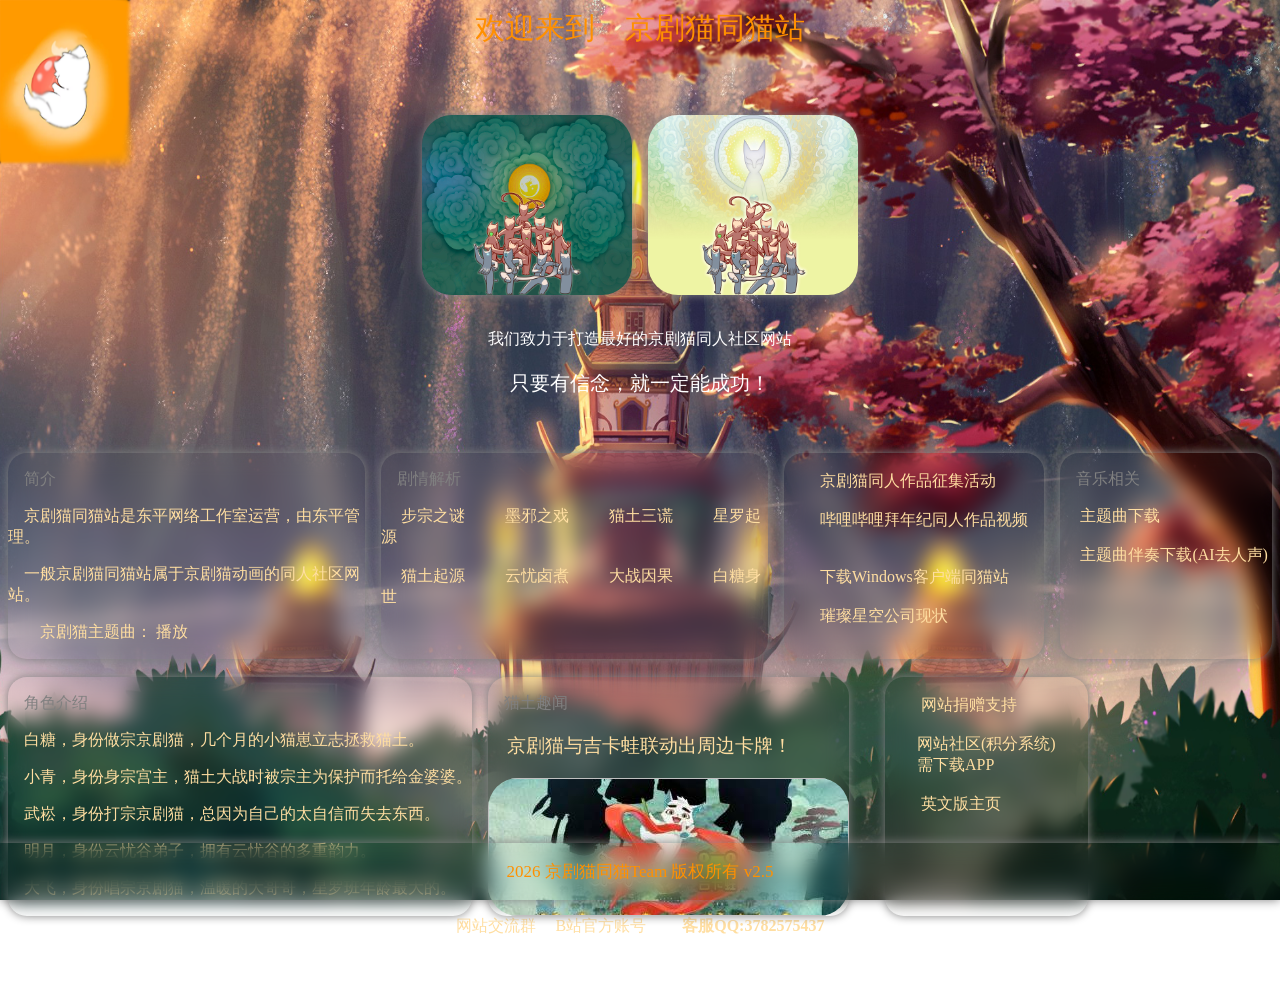
<file: tmz_2-5-0_2025-8-29_mrz/index.html>
<title>京剧猫同猫站</title>
<link rel="shortcut icon" href="念珠.png" type="image/x-icon">
<meta charset="utf-8">
<meta name="viewport" content="width=device-width, initial-scale=0.9">
<audio id="zhutiqu" src="jingjucat.mp3"></audio>

<head>
    <style>
        @media (min-width: 1199px) {
            .shipeizujian1 {
                display: flex;
            }

            .shipeizujian2 {
                display: flex;
            }
        }

        .touming {
            backdrop-filter: blur(10px);
            transition: all 0.5s;
        }

        .touming:hover {
            box-shadow: 0 8px 8px rgb(255, 176, 103);
            transform: translate(0, -20px);
        }

        .touming:active {
            transform: translate(0, +15px);
        }

        .dingbu-tupian {
            width: 210px;
            height: 180px;
            border-radius: 30px;
            transition: all 0.5s;
        }

        .dingbu-tupian:hover {
            box-shadow: 0 8px 8px rgb(255, 176, 103);
            transform: translate(0, -10px);
        }

        .dingbu-tupian:active {
            transform: translate(0, +20px);
        }

        .dingbu-tupianheji {
            display: flex;
            justify-content: center;
        }

        a {
            text-decoration: none;
            color: #ffdea1;
            transition: color 0.2s;

        }

        a:hover {
            color: #FF8C00;

        }

        .zhutiqunanniu {
            transition: color 0.3s;
        }

        .zhutiqunanniu:hover {
            color: #FF8C00;
        }

        .xinwen {
            transition: all 0.5s;
        }

        .xinwen:hover {
            box-shadow: 0 0 10px rgb(255, 176, 103);
            transform: translate(0, -25px);
        }

        .xinwen:active {
            box-shadow: 2 2 10px rgb(255, 176, 103);
            transform: translate(0, +12px);
        }

        .footer {
            backdrop-filter: blur(10px);
            background-color: rbga(255, 255, 255, .7);
            box-shadow: 0 0 10px gray;
            text-align: center;
            position: fixed;
            bottom: 0;
            left: 0;
            width: 100%;
            transition: all 0.5s;
        }

        .footer:hover {
            transform: translate(0, -6px);
        }
    </style>
</head>

<body background="宫廷樱花星空图标准4K.png" id="body" style="background-size: 100% 100%;
    background-attachment: fixed;
    font-family: HarmonyOS_Sans_TC">

    <div <!--class="touming" -- <!--style="
        background-color: rbga(255, 255, 255, .7);
        color: white;
        border-radius: 0.4cm;
        box-shadow: 0 0 10px gray;
        text-align: center;
        " -->
        <p style="text-align: center;font-size: 30px;color: hsl(34, 100%, 50%);">欢迎来到&emsp;京剧猫同猫站</p>
        <br>
        &emsp;&emsp;&emsp;&emsp;&emsp;&emsp;&emsp;&emsp;&emsp;&emsp;&emsp;&emsp;

        <div class="dingbu-tupianheji">
            <div class="dingbu-tupian">
                <img src="京剧猫6.jpg" style="
            width: 210px;
            height: 180px;
            box-shadow: 0 0 10px gray;
            border-radius: 30px;
        ">
            </div>
            &emsp;
            <div class="dingbu-tupian">
                <img src="京剧猫7.jpg" style="
                width: 210px;
                height: 180px;
                box-shadow: 0 0 10px gray;
                border-radius: 30px;
            ">
            </div>
        </div>

        &emsp;&emsp;&emsp;&emsp;
        <p style="text-align: center;color: white;">我们致力于打造最好的京剧猫同人社区网站</p>
        <p style="text-align: center;font-size: 20px;color: white;">只要有信念，就一定能成功！</p>
        <br>
    </div>
    <br>
    <div class="shipeizujian1">

        <div class="touming" style="
            background-color: rbga(255, 255, 255, .7);
            color: white;
            border-radius: 0.5cm;
            box-shadow: 0 0 10px gray;
        ">
            <p style="color:gray;">&emsp;简介</p>
            <p style="color: #ffdea1;">&emsp;京剧猫同猫站是东平网络工作室运营，由东平管理。</p>
            <p style="color: #ffdea1;">&emsp;一般京剧猫同猫站属于京剧猫动画的同人社区网站。</p>
            <p style="color: #ffdea1;">&emsp;&emsp;京剧猫主题曲：
                <a href="jingjucat.mp3" class="zhutiqunanniu">播放</a>
            </p>
        </div>
        &emsp;
        <div class="touming" style="
            background-color: rbga(255, 255, 255, .7);
            color: white;
            border-radius: 0.5cm;
            box-shadow: 0 0 10px gray;
        ">
            <p style="color:gray;">&emsp;剧情解析</p>
            &emsp;
            <a href="
        https://www.bilibili.com/video/BV1qC411J7Db/?spm_id_from=333.999.list.card_archive.click
        ">步宗之谜</a>
            &emsp;&emsp;
            <a href="
        https://www.bilibili.com/video/BV1xZ421h7aT/?spm_id_from=333.999.list.card_archive.click
        ">墨邪之戏</a>
            &emsp;&emsp;
            <a href="
        https://www.bilibili.com/video/BV11K42187eT/?spm_id_from=333.999.list.card_archive.click
        ">猫土三谎</a>
            &emsp;&emsp;
            <a href="
        https://www.bilibili.com/video/BV1HW4y1c7gJ/?spm_id_from=333.999.list.card_archive.click
        ">星罗起源</a>
            &emsp;<br><br>&emsp;
            <a href="
        https://www.bilibili.com/video/BV1Gc411x7UZ/?spm_id_from=333.999.list.card_archive.click
        ">猫土起源</a>
            &emsp;&emsp;
            <a href="
        https://www.bilibili.com/video/BV19g4y1m7eA/?spm_id_from=333.999.list.card_archive.click
        ">云忧卤煮</a>
            &emsp;&emsp;
            <a href="
        https://www.bilibili.com/video/BV1De411e7vN/?spm_id_from=333.999.list.card_archive.click
        ">大战因果</a>
            &emsp;&emsp;
            <a href="
        https://www.bilibili.com/video/BV1eQ4y1L7Fn/?spm_id_from=333.999.list.card_archive.click
        ">白糖身世</a>
            <br><br>
        </div>
        &emsp;
        <div class="touming" style="
            background-color: rbga(255, 255, 255, .7);
            color: white;
            border-radius: 0.5cm;
            box-shadow: 0 0 10px gray;
        ">
            <br>
            &emsp;&emsp;
            <a href="fanworks.html">京剧猫同人作品征集活动</a>
            <br><br>
            &emsp;&emsp;
            <a href="https://space.bilibili.com/491228930/channel/seriesdetail?sid=1990873">
                哔哩哔哩拜年纪同人作品视频</a>
            &emsp;&emsp;
            <br><br>
            &emsp;&emsp;
            <a href="jingjucats_windows.zip" download="jingjucats_windows.zip">
                下载Windows客户端同猫站
            </a>
            <br><br>
            &emsp;&emsp;
            <a href="https://www.tianyancha.com/company/32005458">
                璀璨星空公司现状
            </a>
        </div>
        &emsp;
        <div class="touming" style="
            background-color: rbga(255, 255, 255, .7);
            color: white;
            border-radius: 0.5cm;
            box-shadow: 0 0 10px gray;
    ">
            <p style="color:gray;">&emsp;音乐相关</p>
            &emsp;
            <a href="jingjucat.mp3">
                主题曲下载
            </a><br><br>
            &emsp;
            <a href="dKcCtPmbF6_no_vocals_a2fefc_accompaniment.mp3">
                主题曲伴奏下载(AI去人声)
            </a>
            &emsp;<br><br>
        </div>
    </div>
    <br>
    <div class="shipeizujian2">
        <div class="touming" style="
        background-color: rbga(255,255,255,.7);
        color: white;
        border-radius: 0.5cm;
        box-shadow: 0 0 10px gray;
        ">
            <p style="color:gray">&emsp;角色介绍</p>
            <p style="color: #ffdea1;">&emsp;白糖，身份做宗京剧猫，几个月的小猫崽立志拯救猫土。</p>
            <p style="color: #ffdea1;">&emsp;小青，身份身宗宫主，猫土大战时被宗主为保护而托给金婆婆。</p>
            <p style="color: #ffdea1;">&emsp;武崧，身份打宗京剧猫，总因为自己的太自信而失去东西。</p>
            <p style="color: #ffdea1;">&emsp;明月，身份云忧谷弟子，拥有云忧谷的多重韵力。</p>
            <p style="color: #ffdea1;">&emsp;大飞，身份唱宗京剧猫，温暖的大哥哥，星罗班年龄最大的。</p>
        </div>
        &emsp;
        <div class="touming" style="
        background-color: rbga(255,255,255,.7);
        color: white;
        border-radius: 0.5cm;
        box-shadow: 0 0 10px gray;">
            <p style="color:gray">&emsp;猫土趣闻</p>

            <p style="color:#ffdea1;font-size:19px;">&emsp;京剧猫与吉卡蛙联动出周边卡牌！</p><a
                href="https://www.bilibili.com/opus/947304201647554608">
                <img style="display: block;border-radius:0.8cm;background-image: url('京剧猫吉卡娃.jpg');background-position:0px 230px; width: 361px;
  height: 138px;" class="xinwen"></a>
        </div>
        &emsp;
        <!--
    <div class="touming"
    style="
        background-color: rbga(255,255,255,.7);
        color: white;
        border-radius: 0.5cm;
        box-shadow: 0 0 10px gray;">
    <br>
    
    <p style="color:#ffdea1;font-size:19px;">&emsp;紧急消息：揭露微博管理员！</p>
    <p style="margin:10px;color:#ffdea1;font-size:10px;">今天，我们的客服（QQ名：阿飞）向我们寻求帮助，揭露微博管理员真实嘴脸。</p>
    <img src="6.jpg" width="130px" height="200px" style="border-radius:30px;margin:5px">
    </div>-->
        &emsp;
        <div class="touming" style="
        background-color: rbga(255,255,255,.7);
        color: white;
        border-radius: 0.5cm;
        box-shadow: 0 0 10px gray;">
            <br>&emsp;&emsp;
            <a href="juanzeng.html">网站捐赠支持</a><br><br>
            &emsp;&emsp;<a href="TMZ社区.jpg">网站社区(积分系统)&emsp;&emsp;<br>&emsp;&emsp;需下载APP</a>
            <br><br>
            &emsp;&emsp;
            <a href="englishi.html">英文版主页</a><br><br>
        </div>
    </div>
    <div style="text-align: center;">
        <a href="交流群.jpg" style="text-align: center;">网站交流群</a>
        &emsp;<a href="https://space.bilibili.com/3546636068326174?spm_id_from=333.337.0.0"
            style="text-align: center;">B站官方账号</a>
        &emsp;&emsp;<strong style="color: #ffdea1;">客服QQ:3782575437</strong>


    </div><br><br><br>
    <div class="footer">

        <p style="color: hsl(34, 100%, 50%);
    font-size: 17px;text-align:center;
    ">2026 京剧猫同猫Team 版权所有 v2.5</p>
    </div>




</body>
</file>
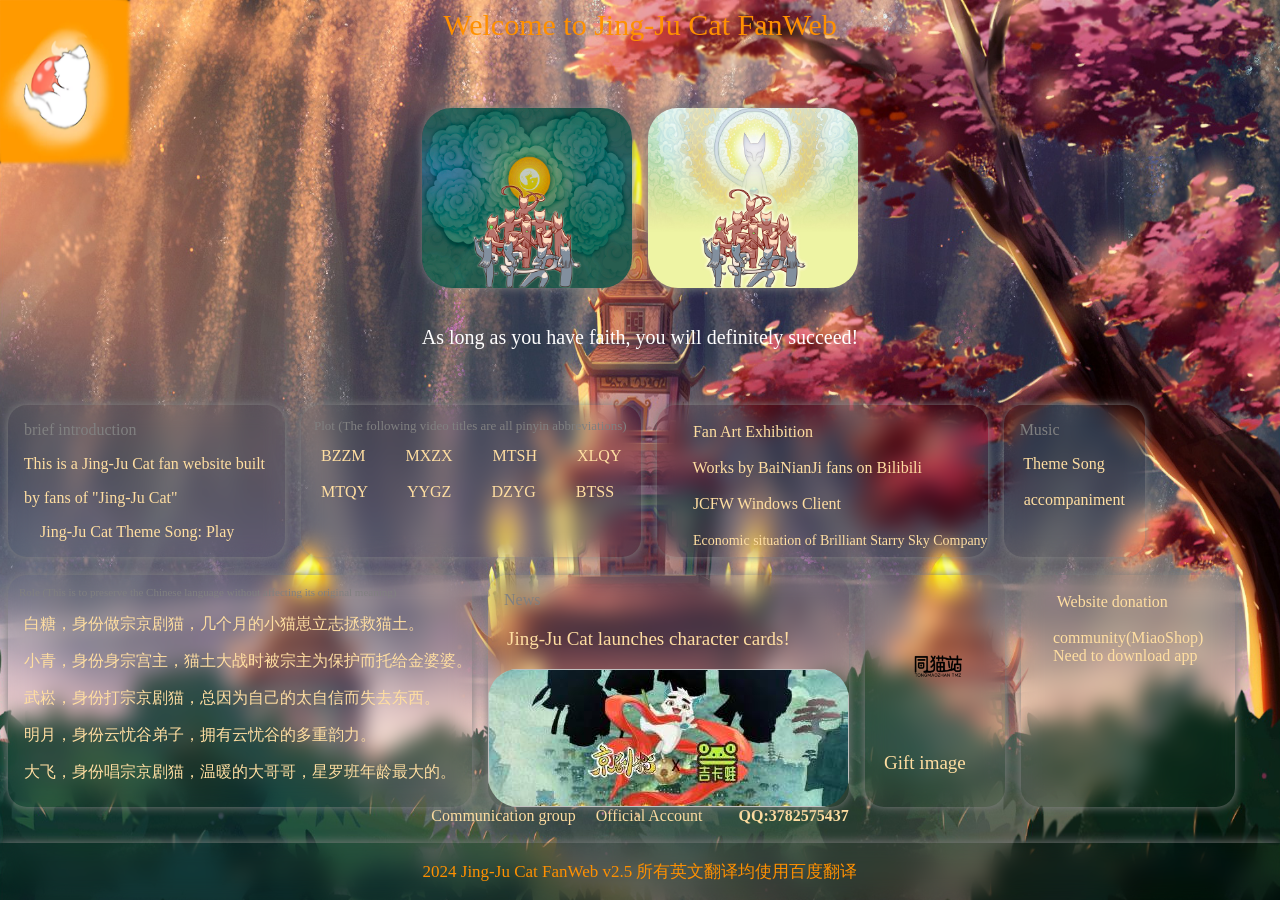
<file: tmz_2-5-0_2025-8-29_mrz/englishi.html>
<title>京剧猫同猫站</title>
<link rel="shortcut icon" href="念珠.png" type="image/x-icon">
<meta charset="utf-8">
<meta name="viewport" content="width=device-width, initial-scale=0.9">
<audio id="zhutiqu" src="jingjucat.mp3"></audio>
<head>
    <style>
        @media (min-width: 1199px){
            .shipeizujian1{
                display: flex;
            }
            .shipeizujian2{
                display: flex;
            }
        }
        .touming{
            backdrop-filter: blur(10px);
            transition: all 0.5s;
        }
        .touming:hover{
            box-shadow: 0 8px 8px rgb(255, 176, 103);
            transform: translate(0, -20px);
        }
        .touming:active{
            transform: translate(0, +15px);
        }
        .dingbu-tupian{
            width: 210px;
            height:180px;
            border-radius: 30px;
            transition: all 0.5s;
        }
        .dingbu-tupian:hover{
            box-shadow: 0 8px 8px rgb(255, 176, 103);
            transform: translate(0, -10px);
        }
        .dingbu-tupian:active{
            transform: translate(0, +20px);
        }
        .dingbu-tupianheji{
            display: flex;
            justify-content: center;
        }
        a{
            text-decoration: none;
            color: #ffdea1;
            transition: color 0.2s;
            
        }
        a:hover{
            color: #FF8C00;
            
        }
        .zhutiqunanniu{
            transition: color 0.3s;
        }
        .zhutiqunanniu:hover{
            color: #FF8C00;
        }
        .xinwen{
            transition: all 0.5s;
        }
        .xinwen:hover{
            box-shadow: 0 0 10px rgb(255, 176, 103);
            transform: translate(0, -25px);
        }
        .xinwen:active{
            box-shadow: 2 2 10px rgb(255, 176, 103);
            transform: translate(0, +12px);
        }
        .footer{
            backdrop-filter: blur(10px);
            background-color: rbga(255, 255, 255, .7);
            box-shadow: 0 0 10px gray;
            text-align: center;
            position: fixed;
            bottom: 0;
            left: 0;
            width: 100%;
            transition: all 0.5s;
        }
        .footer:hover{
            transform: translate(0, -6px);
        }
    </style>
</head>

<body background="宫廷樱花星空图标准4K.png"
    id="body"
    style="background-size: 100% 100%;
    background-attachment: fixed;
    font-family: HarmonyOS_Sans_TC"
>

<div 
    <!--class="touming"--
    <!--style="
        background-color: rbga(255, 255, 255, .7);
        color: white;
        border-radius: 0.4cm;
        box-shadow: 0 0 10px gray;
        text-align: center;
        "-->
    <p style="text-align: center;font-size: 30px;color: hsl(34, 100%, 50%);">Welcome to Jing-Ju Cat FanWeb</p>
    <br>
    &emsp;&emsp;&emsp;&emsp;&emsp;&emsp;&emsp;&emsp;&emsp;&emsp;&emsp;&emsp;
    
    <div class="dingbu-tupianheji">
    <div class="dingbu-tupian">
    <img 
        src="京剧猫6.jpg" 
        style="
            width: 210px;
            height: 180px;
            box-shadow: 0 0 10px gray;
            border-radius: 30px;
        "
    ></div>
    &emsp;
    <div class="dingbu-tupian">
        <img 
            src="京剧猫7.jpg" 
            style="
                width: 210px;
                height: 180px;
                box-shadow: 0 0 10px gray;
                border-radius: 30px;
            "
        >
    </div>
    </div>

    &emsp;&emsp;&emsp;&emsp;
    <p style="text-align: center;font-size: 20px;color: white;">As long as you have faith, you will definitely succeed!</p>
    <br>
</div>
<br>
<div class="shipeizujian1">
    
    <div 
        class="touming"
        style="
            background-color: rbga(255, 255, 255, .7);
            color: white;
            border-radius: 0.5cm;
            box-shadow: 0 0 10px gray;
        "
    ><p style="color:gray;">&emsp;brief introduction</p>
        <p style="color: #ffdea1;">&emsp;This is a Jing-Ju Cat fan website built &emsp;</p>
        <p style="color: #ffdea1;">&emsp;by fans of "Jing-Ju Cat"</p>
        <p style="color: #ffdea1;">&emsp;&emsp;Jing-Ju Cat Theme Song:
        <a href="jingjucat.mp3" class="zhutiqunanniu">Play</a>
        </p>
    </div>
    &emsp;
    <div 
        class="touming"
        style="
            background-color: rbga(255, 255, 255, .7);
            color: white;
            border-radius: 0.5cm;
            box-shadow: 0 0 10px gray;
        "
    >
        <p style="color:gray;font-size:13px">&emsp;Plot (The following video titles are all pinyin abbreviations)</p>
        &emsp;
        <a href="
        https://www.bilibili.com/video/BV1qC411J7Db/?spm_id_from=333.999.list.card_archive.click
        ">BZZM</a>
        &emsp;&emsp;
        <a href="
        https://www.bilibili.com/video/BV1xZ421h7aT/?spm_id_from=333.999.list.card_archive.click
        ">MXZX</a>
        &emsp;&emsp;
        <a href="
        https://www.bilibili.com/video/BV11K42187eT/?spm_id_from=333.999.list.card_archive.click
        ">MTSH</a>
        &emsp;&emsp;
        <a href="
        https://www.bilibili.com/video/BV1HW4y1c7gJ/?spm_id_from=333.999.list.card_archive.click
        ">XLQY</a>
        &emsp;<br><br>&emsp;
        <a href="
        https://www.bilibili.com/video/BV1Gc411x7UZ/?spm_id_from=333.999.list.card_archive.click
        ">MTQY</a>
        &emsp;&emsp;
        <a href="
        https://www.bilibili.com/video/BV19g4y1m7eA/?spm_id_from=333.999.list.card_archive.click
        ">YYGZ</a>
        &emsp;&emsp;
        <a href="
        https://www.bilibili.com/video/BV1De411e7vN/?spm_id_from=333.999.list.card_archive.click
        ">DZYG</a>
        &emsp;&emsp;
        <a href="
        https://www.bilibili.com/video/BV1eQ4y1L7Fn/?spm_id_from=333.999.list.card_archive.click
        ">BTSS</a>
        <br><br>
    </div>
    &emsp;
    <div class="touming"
        style="
            background-color: rbga(255, 255, 255, .7);
            color: white;
            border-radius: 0.5cm;
            box-shadow: 0 0 10px gray;
        "
    >
        <br>
        &emsp;&emsp;
        <a href="fanworks.html"
        >Fan Art Exhibition</a>
        <br><br>
        &emsp;&emsp;
        <a href="https://space.bilibili.com/491228930/channel/seriesdetail?sid=1990873">
        Works by BaiNianJi fans on Bilibili</a>
        &emsp;&emsp;
        <br><br>
        &emsp;&emsp;
        <a href="jingjucats_windows.zip" download="jingjucats_windows.zip">
        JCFW Windows Client
        </a>
        <br><br>
        &emsp;&emsp;
        <a href="https://www.tianyancha.com/company/32005458" style="font-size:14px">
        Economic situation of Brilliant Starry Sky Company
        </a>
    </div>
    &emsp;
    <div 
    class="touming"
    style="
            background-color: rbga(255, 255, 255, .7);
            color: white;
            border-radius: 0.5cm;
            box-shadow: 0 0 10px gray;
    "><p style="color:gray;">&emsp;Music</p>
        &emsp;
        <a href="jingjucat.mp3">
            Theme Song
        </a><br><br>
        &emsp;
        <a href="dKcCtPmbF6_no_vocals_a2fefc_accompaniment.mp3">
            accompaniment
        </a>
        &emsp;<br><br>
    </div>
</div>
<br>
<div class="shipeizujian2">
    <div
   class="touming"
    style="
        background-color: rbga(255,255,255,.7);
        color: white;
        border-radius: 0.5cm;
        box-shadow: 0 0 10px gray;
        " ><p style="color:gray;font-size:11px">&emsp;Role (This is to preserve the Chinese language without affecting its original meaning)</p>
        <p style="color: #ffdea1;">&emsp;白糖，身份做宗京剧猫，几个月的小猫崽立志拯救猫土。</p>
        <p style="color: #ffdea1;">&emsp;小青，身份身宗宫主，猫土大战时被宗主为保护而托给金婆婆。</p>
        <p style="color: #ffdea1;">&emsp;武崧，身份打宗京剧猫，总因为自己的太自信而失去东西。</p>
        <p style="color: #ffdea1;">&emsp;明月，身份云忧谷弟子，拥有云忧谷的多重韵力。</p>
        <p style="color: #ffdea1;">&emsp;大飞，身份唱宗京剧猫，温暖的大哥哥，星罗班年龄最大的。</p>
    </div>
    &emsp;
    <div 
    class="touming"
    style="
        background-color: rbga(255,255,255,.7);
        color: white;
        border-radius: 0.5cm;
        box-shadow: 0 0 10px gray;">
        <p style="color:gray">&emsp;News</p>
        
        <p style="color:#ffdea1;font-size:19px;">&emsp;Jing-Ju Cat launches character cards!</p><a href="https://www.bilibili.com/opus/947304201647554608">
        <img style="display: block;border-radius:0.8cm;background-image: url('京剧猫吉卡娃.jpg');background-position:0px 230px; width: 361px;
  height: 138px;" class="xinwen"></a>
    </div>
    &emsp;
    <div class="touming"
    style="
        background-color: rbga(255,255,255,.7);
        color: white;
        border-radius: 0.5cm;
        box-shadow: 0 0 10px gray;">
    <br>
    <img src="TMZ.png" width="140px">
    <p style="color:#ffdea1;font-size:19px;">&emsp;Gift image</p>
    </div>
    &emsp;
    <div class="touming"
    style="
        background-color: rbga(255,255,255,.7);
        color: white;
        border-radius: 0.5cm;
        box-shadow: 0 0 10px gray;">
        <br>&emsp;&emsp;
        <a href="juanzeng.html">Website donation</a><br><br>
        &emsp;&emsp;<a href="TMZ社区.jpg">community(MiaoShop)&emsp;&emsp;<br>&emsp;&emsp;Need to download app</a>
    </div>
</div>
<div style="text-align: center;">
    <a href="交流群.jpg" style="text-align: center;">Communication group</a>
    &emsp;<a href="https://space.bilibili.com/3546636068326174?spm_id_from=333.337.0.0" style="text-align: center;">Official Account</a>
    &emsp;&emsp;<strong style="color: #ffdea1;">QQ:3782575437</strong>
    
    
</div><br><br><br>
<div class="footer">
    
    <p style="color: hsl(34, 100%, 50%);
    font-size: 17px;text-align:center;
    ">2024  Jing-Ju Cat FanWeb v2.5   所有英文翻译均使用百度翻译</p>
</div>
   



</body>
</file>
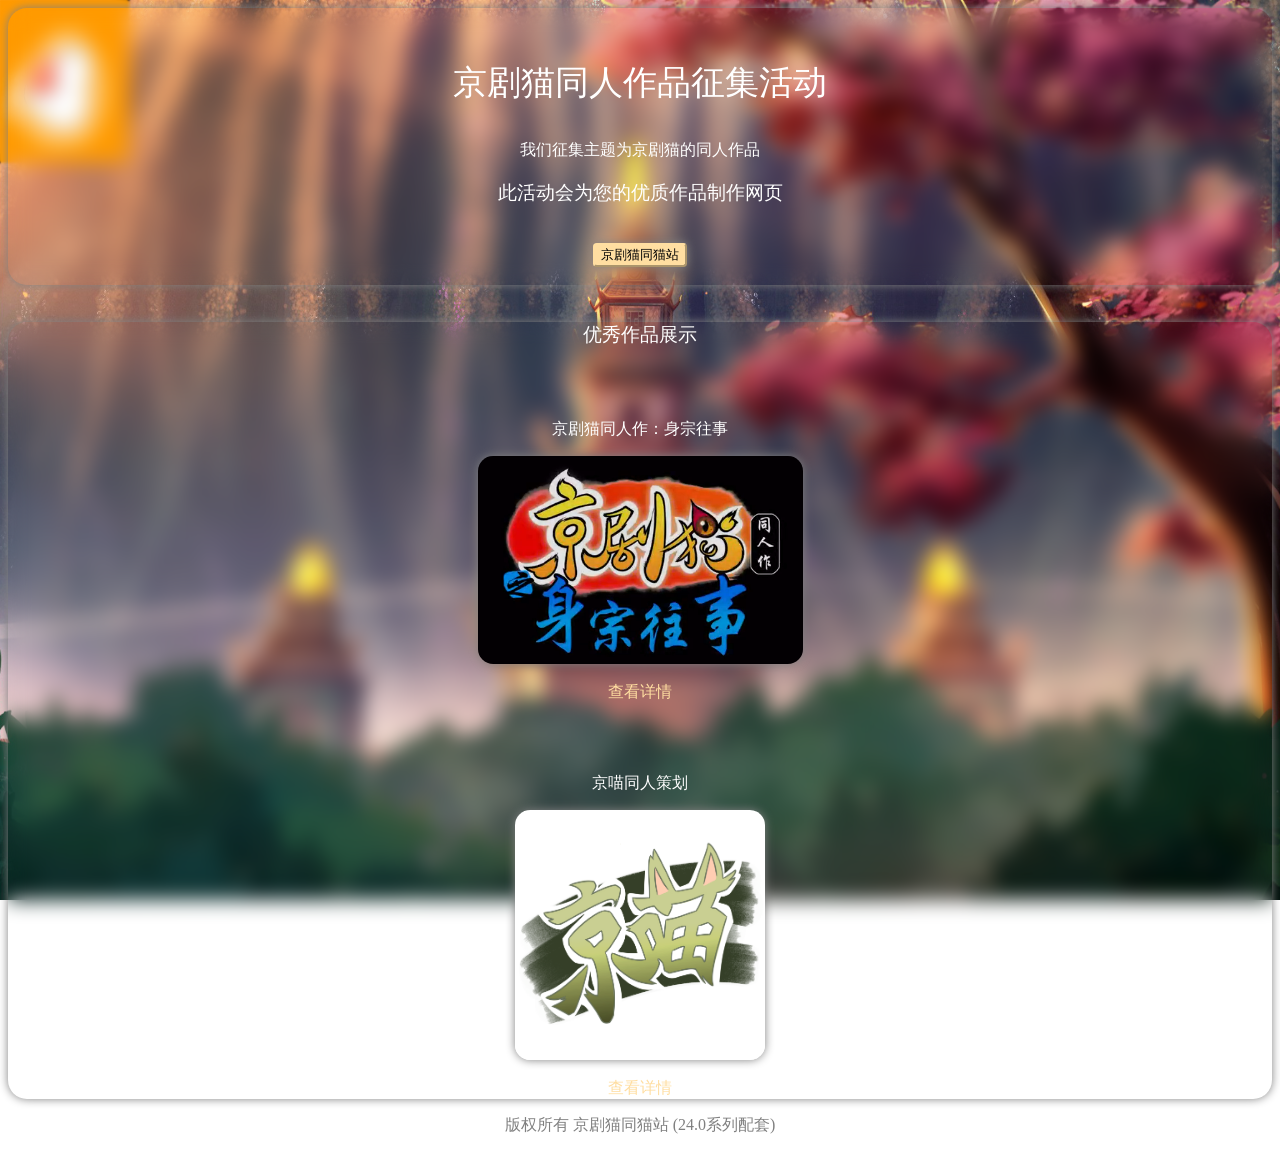
<file: tmz_2-5-0_2025-8-29_mrz/fanworks.html>
<head>
    <title>京剧猫同人作品活动</title>
    <meta charset="utf-8">
    <meta name="viewport" content="width=device-width, initial-scale=0.6">
    <style>
        a{
            color: #ffdea1;
            text-decoration: none;
        }
        a:hover{
            text-decoration: underline;
        }
        .touming{
            backdrop-filter: blur(10px);
        }
        @media (min-width: 1300px){
            .shipeizujian1{
                display: flex;
        }
        .zuopin{
            transition: all 0.4s;
        }
        .zuopin:hover{
            transform: translate(0，-10px);
        }
    </style>
</head>
<body background="宫廷樱花星空图标准4K.png" style="background-size: 100% 100%;background-attachment: fixed;">
    <div
        class="touming"
        style="
            background-color: rbga(255, 255, 255, .7);
            color: white;
            border-radius: 0.5cm;
            box-shadow: 0 0 10px gray;
            text-align: center;
        " 
    >   
        <br>
        <p style="font-size: 34px;">京剧猫同人作品征集活动</p>
        <p>我们征集主题为京剧猫的同人作品</p>
        <p style="font-size: 19px;">此活动会为您的优质作品制作网页</p>
        <br>
        <a href="index.html"><button style="border-radius: 0.1cm;box-shadow: 0 0 10px gray;
            background-color: #ffdea1;border-color: #ffdea1;"
            class="touming">
            京剧猫同猫站
        </button></a>
        <br><br>
    </div>
    <br>
    <div class="touming" style="
        background-color: rbga(255, 255, 255, .7);
        color: white;
        border-radius: 0.5cm;
        box-shadow: 0 0 10px gray;
        text-align: center;
    "><p style="font-size: 19px;">优秀作品展示</p><div class="shipeizujian1" style="text-align:center">
        &emsp;
        <div class="zuopin">
        &emsp;
        <p>京剧猫同人作：身宗往事</p>
        <img src="身宗往事.png" style="
            border-radius: 0.4cm;
            box-shadow: 0 0 10px gray;
        "><br><br>
        <a href="
        https://www.bilibili.com/video/BV1f6421c7jr/?spm_id_from=333.999.0.0&vd_source=
        4fcebc63d07ccad30e3fe3b203c60cf9">查看详情</a></div>
        <br><br>&emsp;&emsp;
        <div class="zuopin">
        <p>京喵同人策划</p>
        <img src="8baa0603b9a131d6ba0393f6e8cb79b4_720.png" style="
            border-radius: 0.4cm;
            box-shadow: 0 0 10px gray;
            width: 250px;
            height: 250px;
        "><br><br>
        <a href="qrcode_1718357203270.jpg
        ">查看详情</a></div>
        </div>
    </div>
    <p style="color:gray;text-align:center;">版权所有 京剧猫同猫站 (24.0系列配套)</p>
</body>
</file>
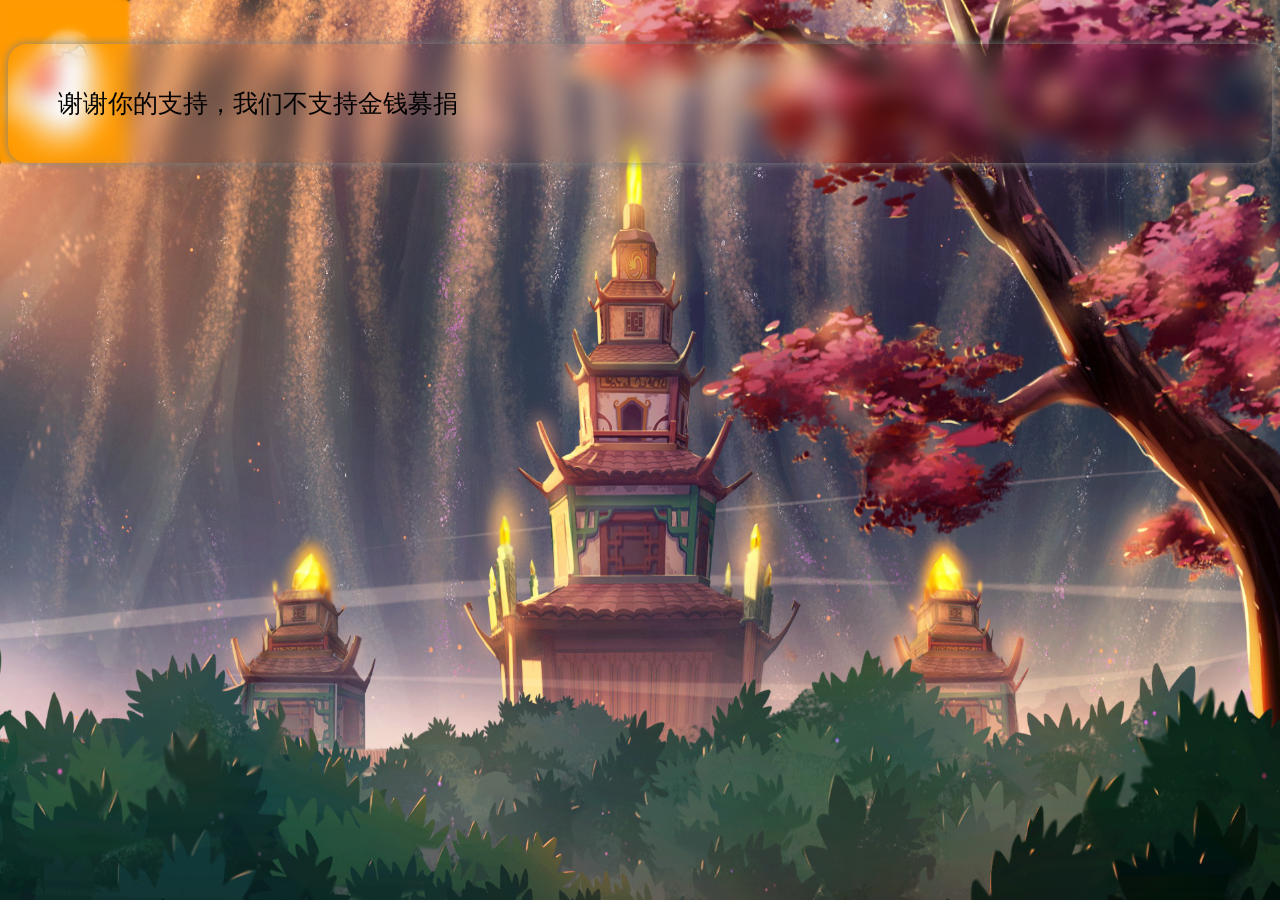
<file: tmz_2-5-0_2025-8-29_mrz/juanzeng.html>
<title>同猫站捐赠</title>
<meta charset="utf-8">
<link rel="shortcut icon" href="念珠.png" type="image/x-icon">
<style>
    @media (min-width: 1199px){
            .shipeizujian1{
                display: flex;
            }
        }
    .touming{
            backdrop-filter: blur(10px);
            transition: all 0.5s;
        }
    .touming:hover{
        box-shadow: 0 8px 8px rgb(255, 176, 103);
        transform: translate(0, -20px);
    }
</style>
<body background="宫廷樱花星空图标准4K.png"
    id="body"
    style="background-size: 100% 100%;
    background-attachment: fixed;
    font-family: HarmonyOS_Sans_TC"
><br><br>
    <div 
    class="touming"
    style="
            background-color: rbga(255, 255, 255, .7);
            
            border-radius: 0.5cm;
            box-shadow: 0 0 10px gray;
    ">
    &emsp;
    <p style="font-size:25px">&emsp;&emsp;谢谢你的支持，我们不支持金钱募捐</p>
    <br></div><br>
   
</body>
</file>
